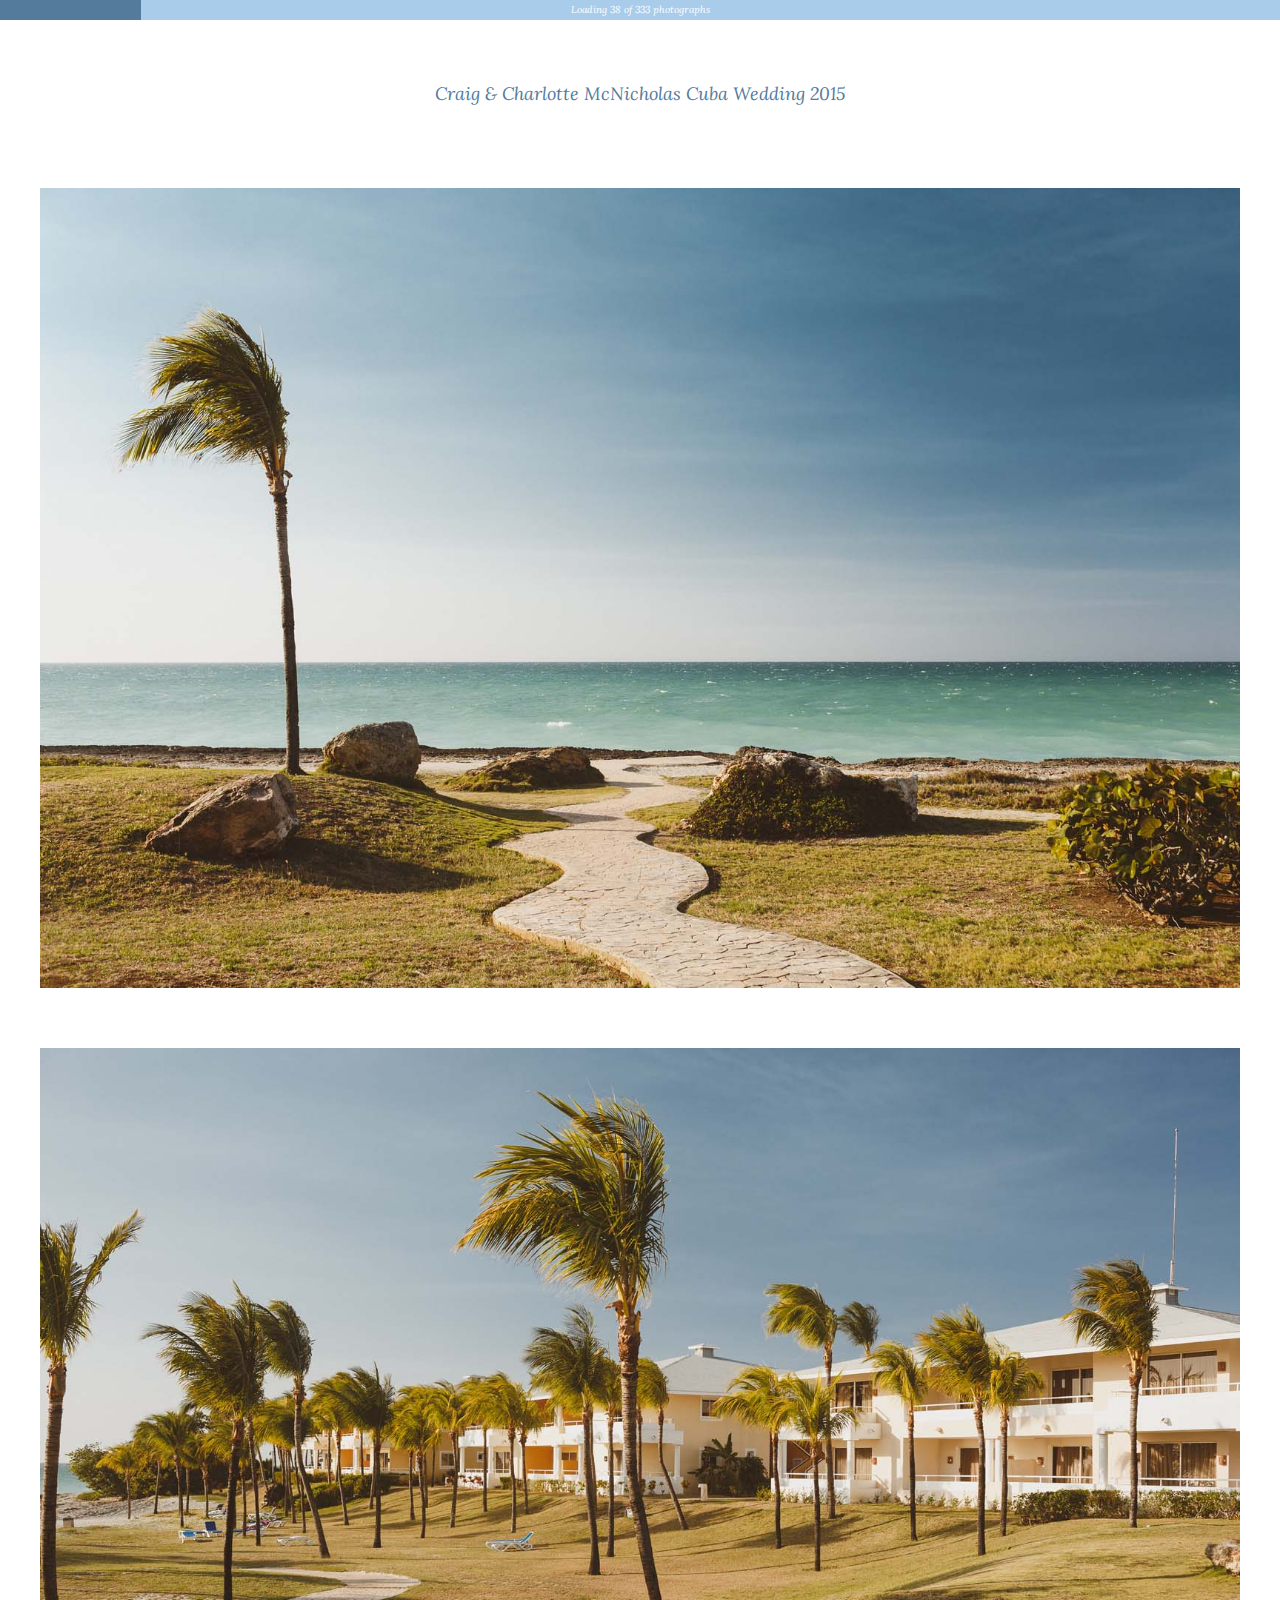
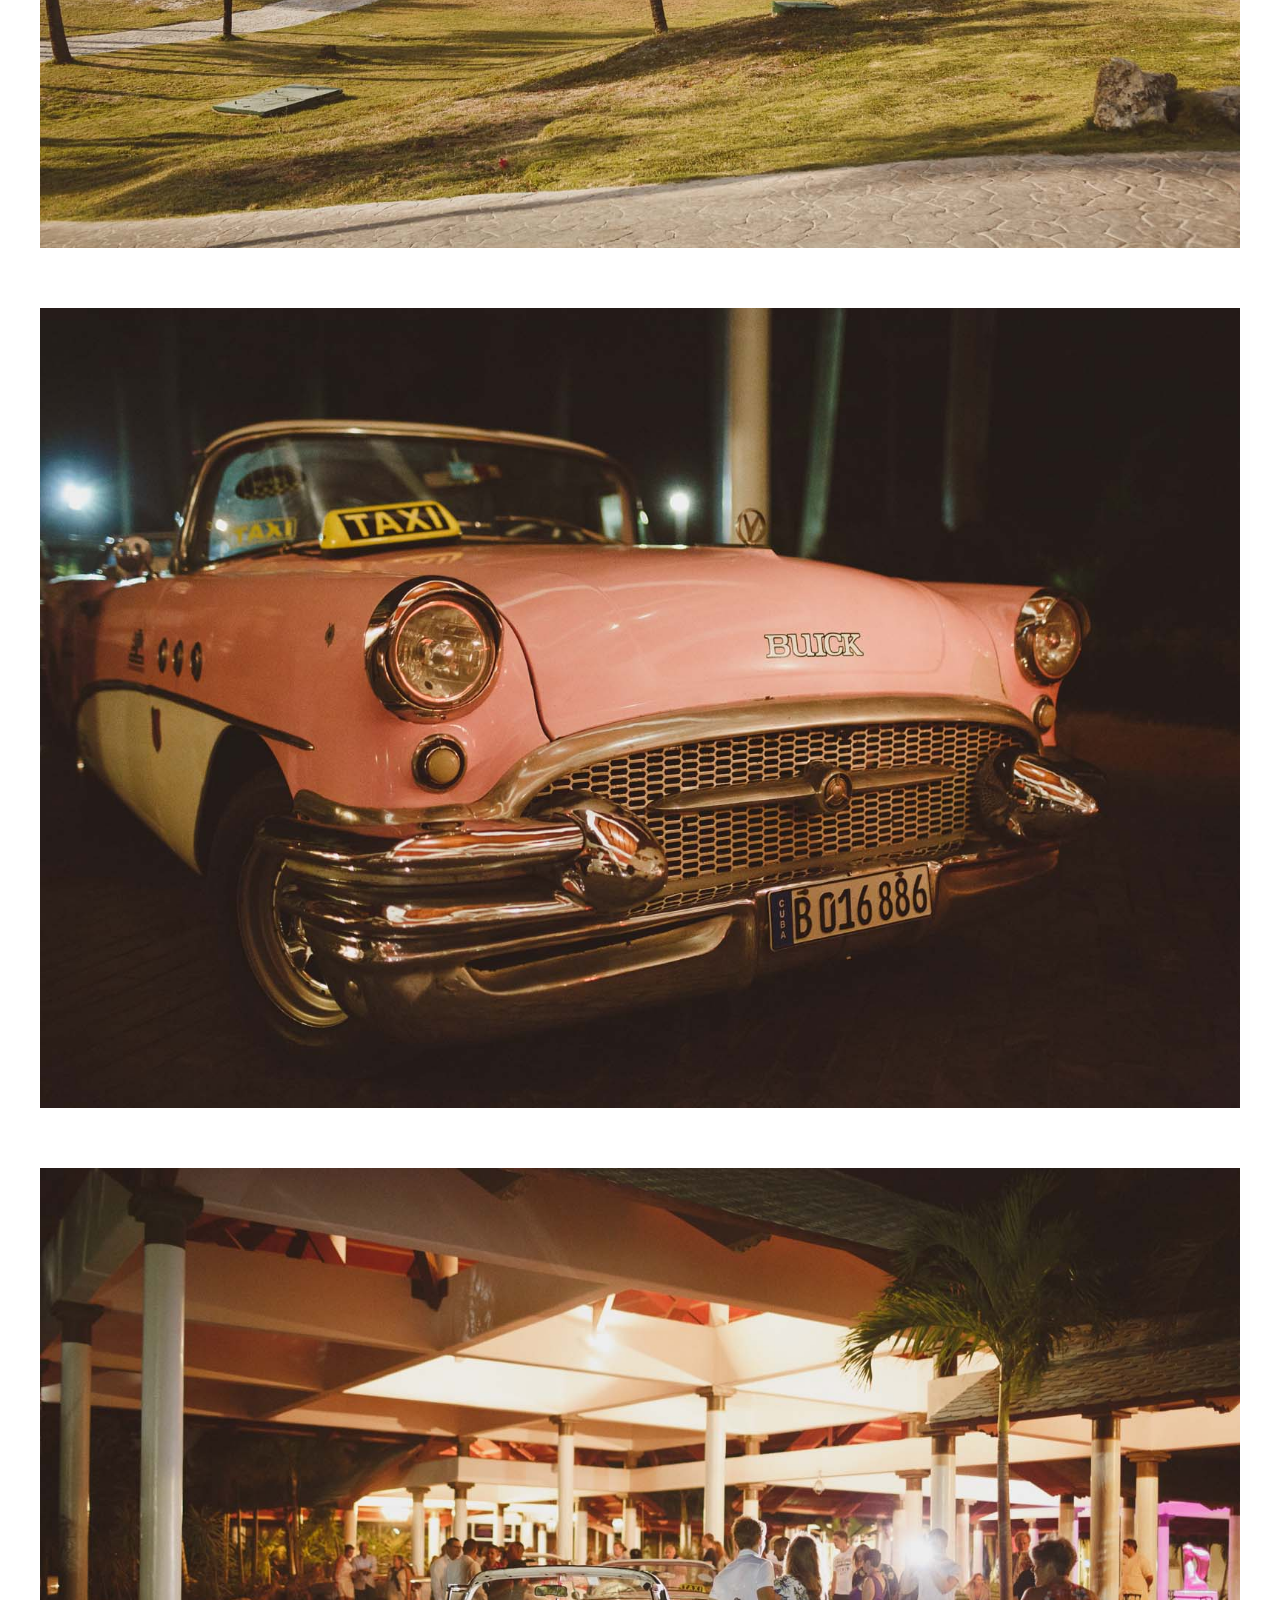
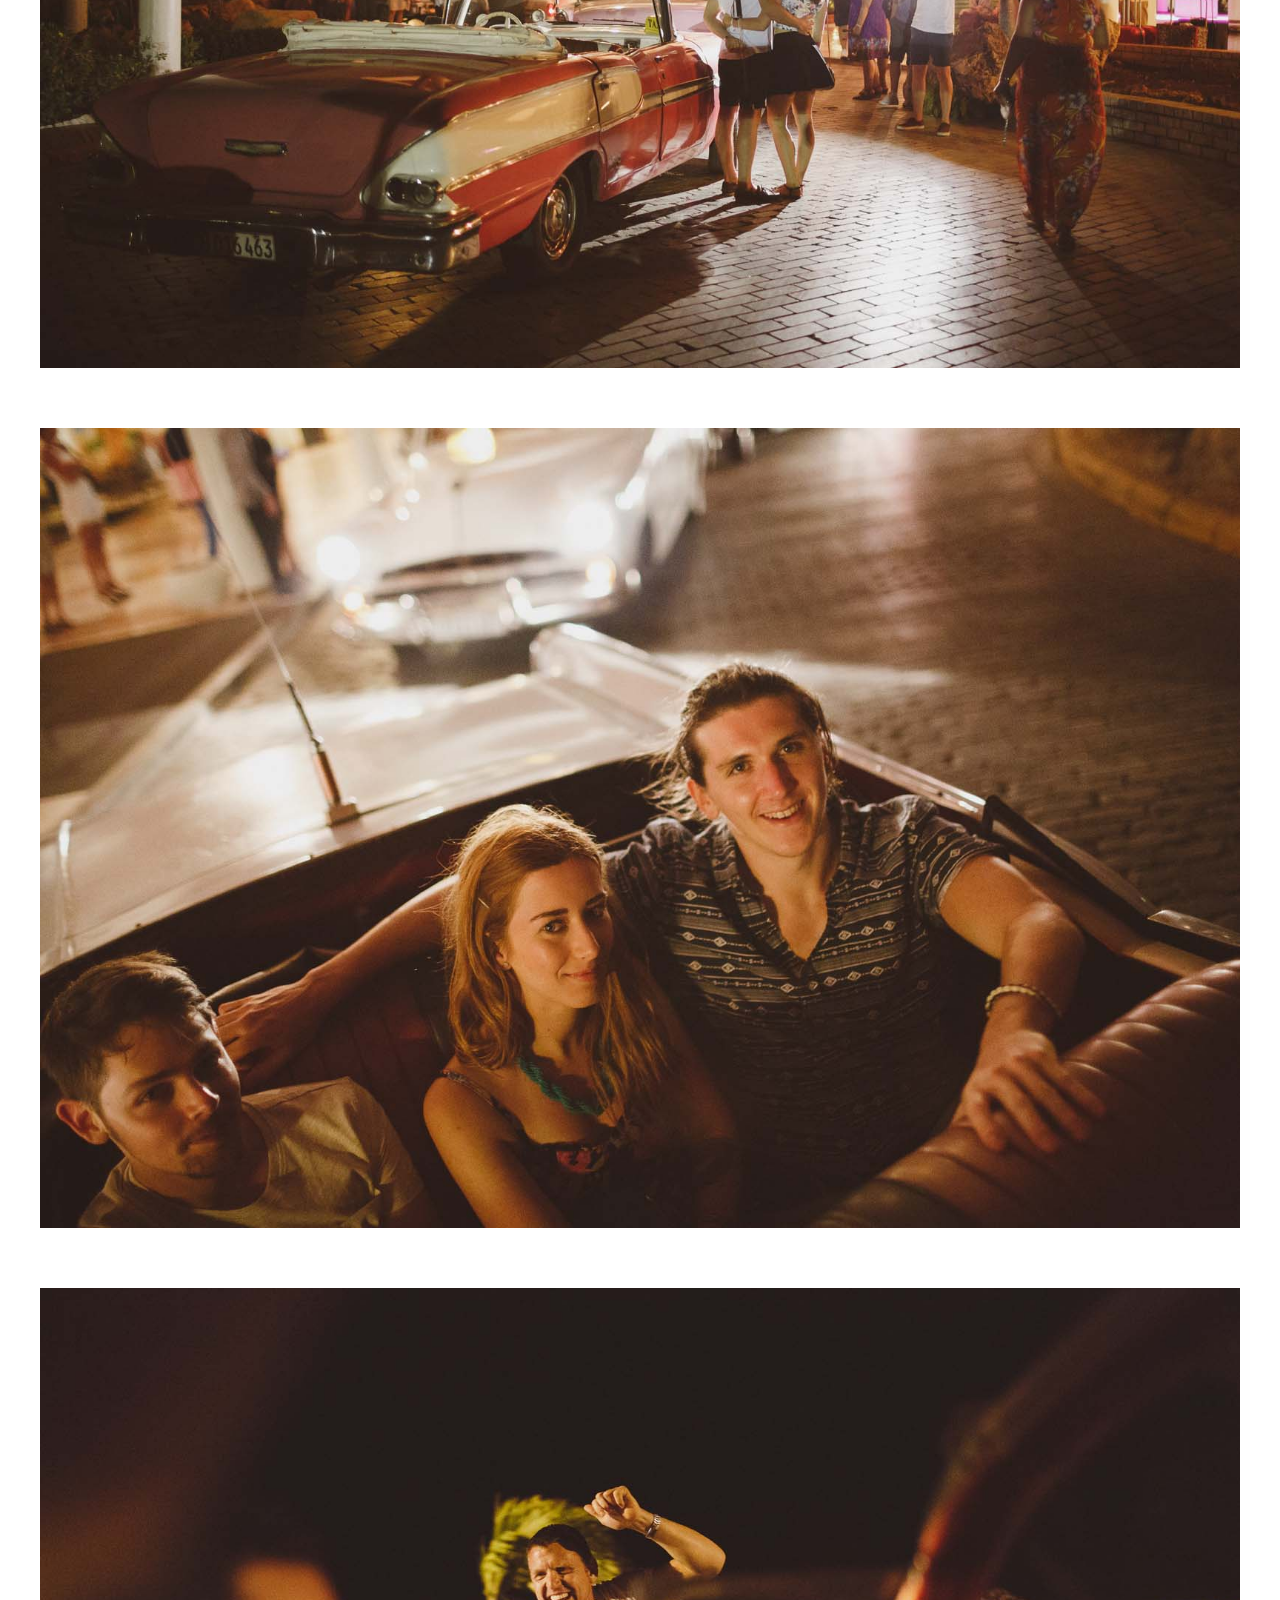
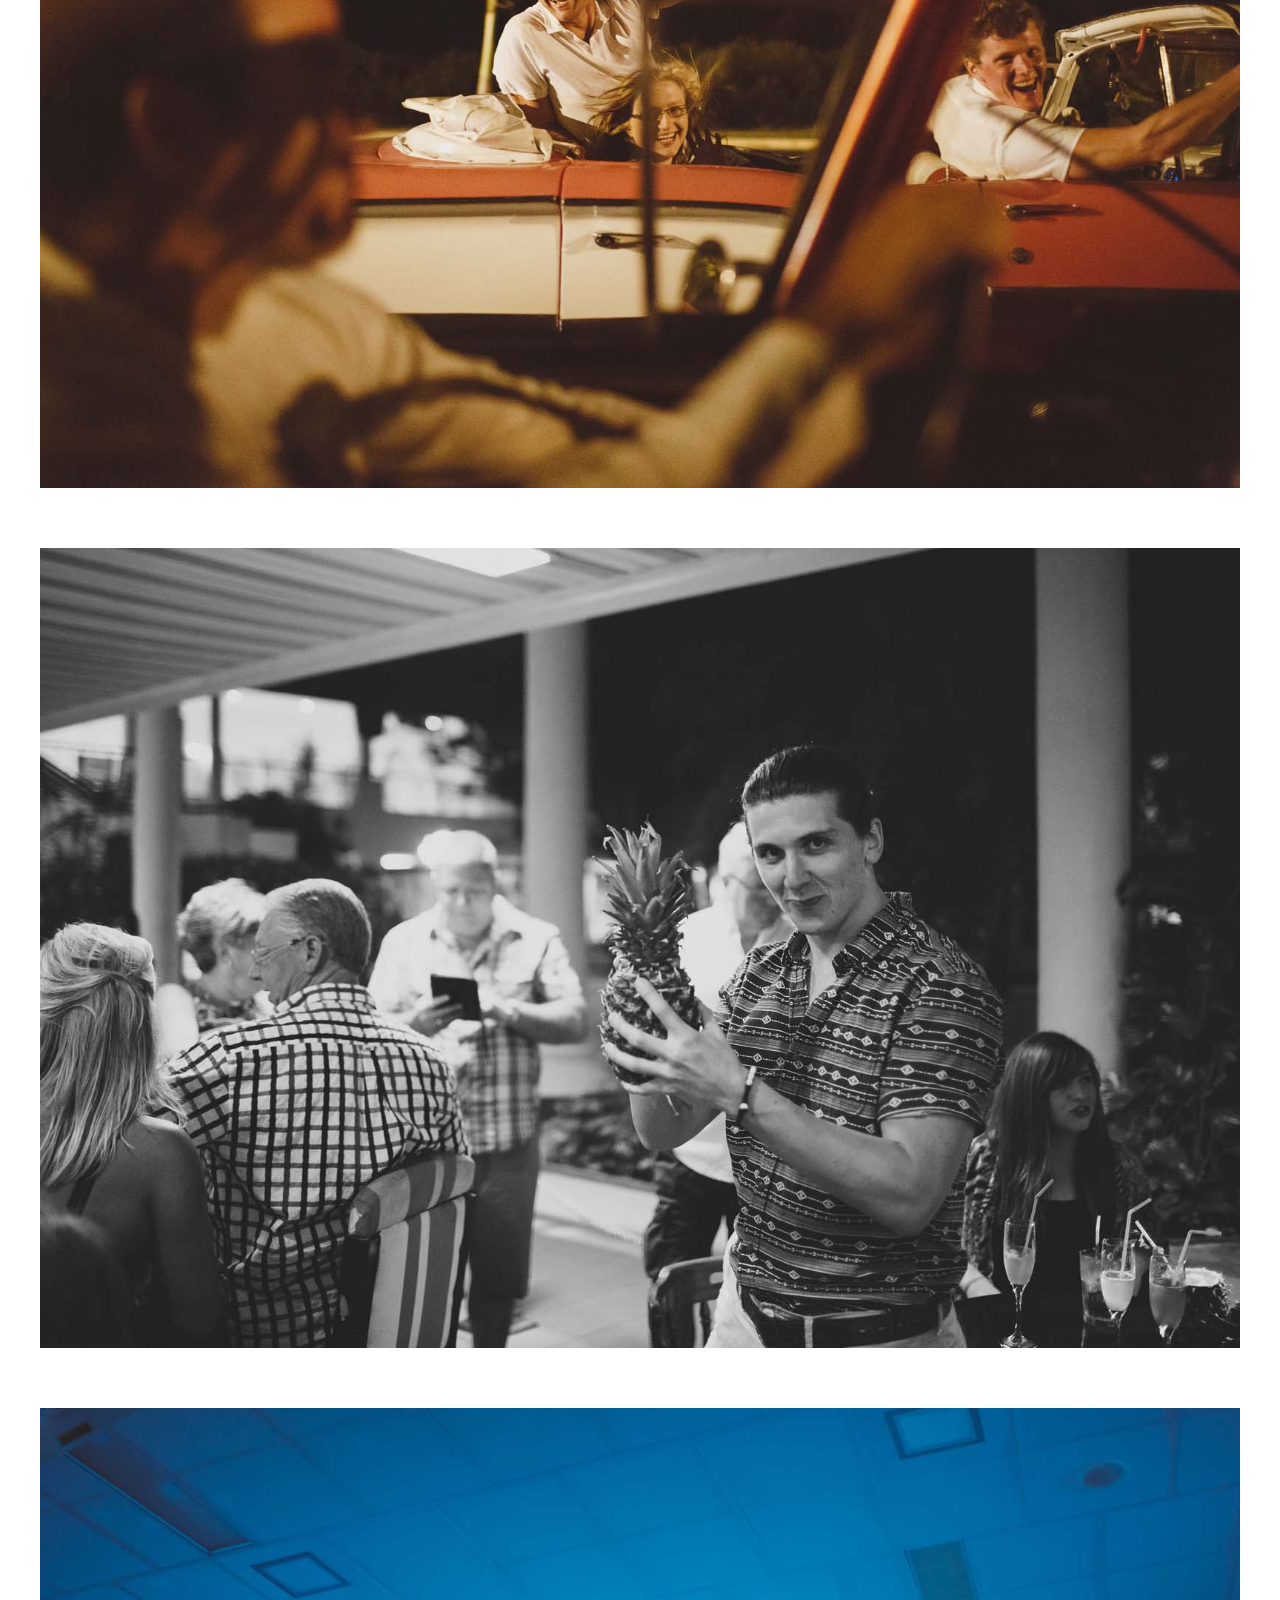
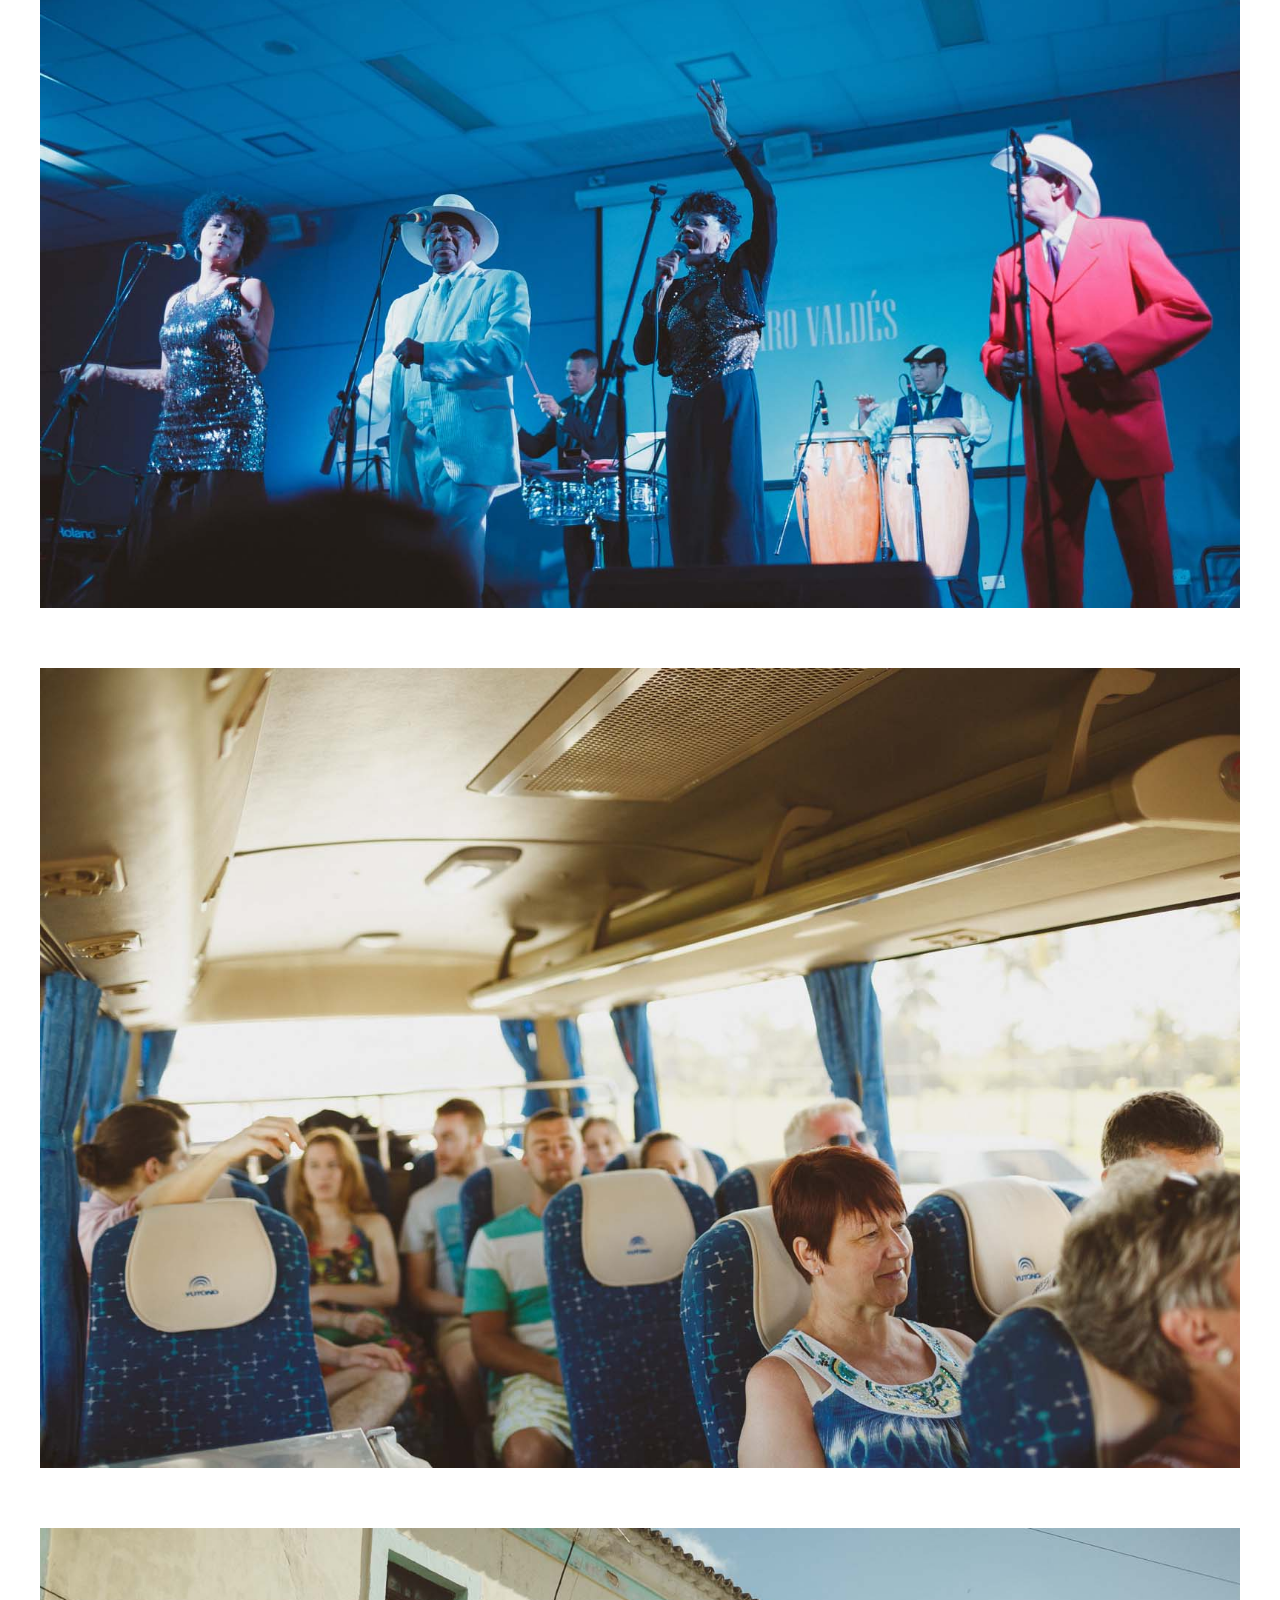
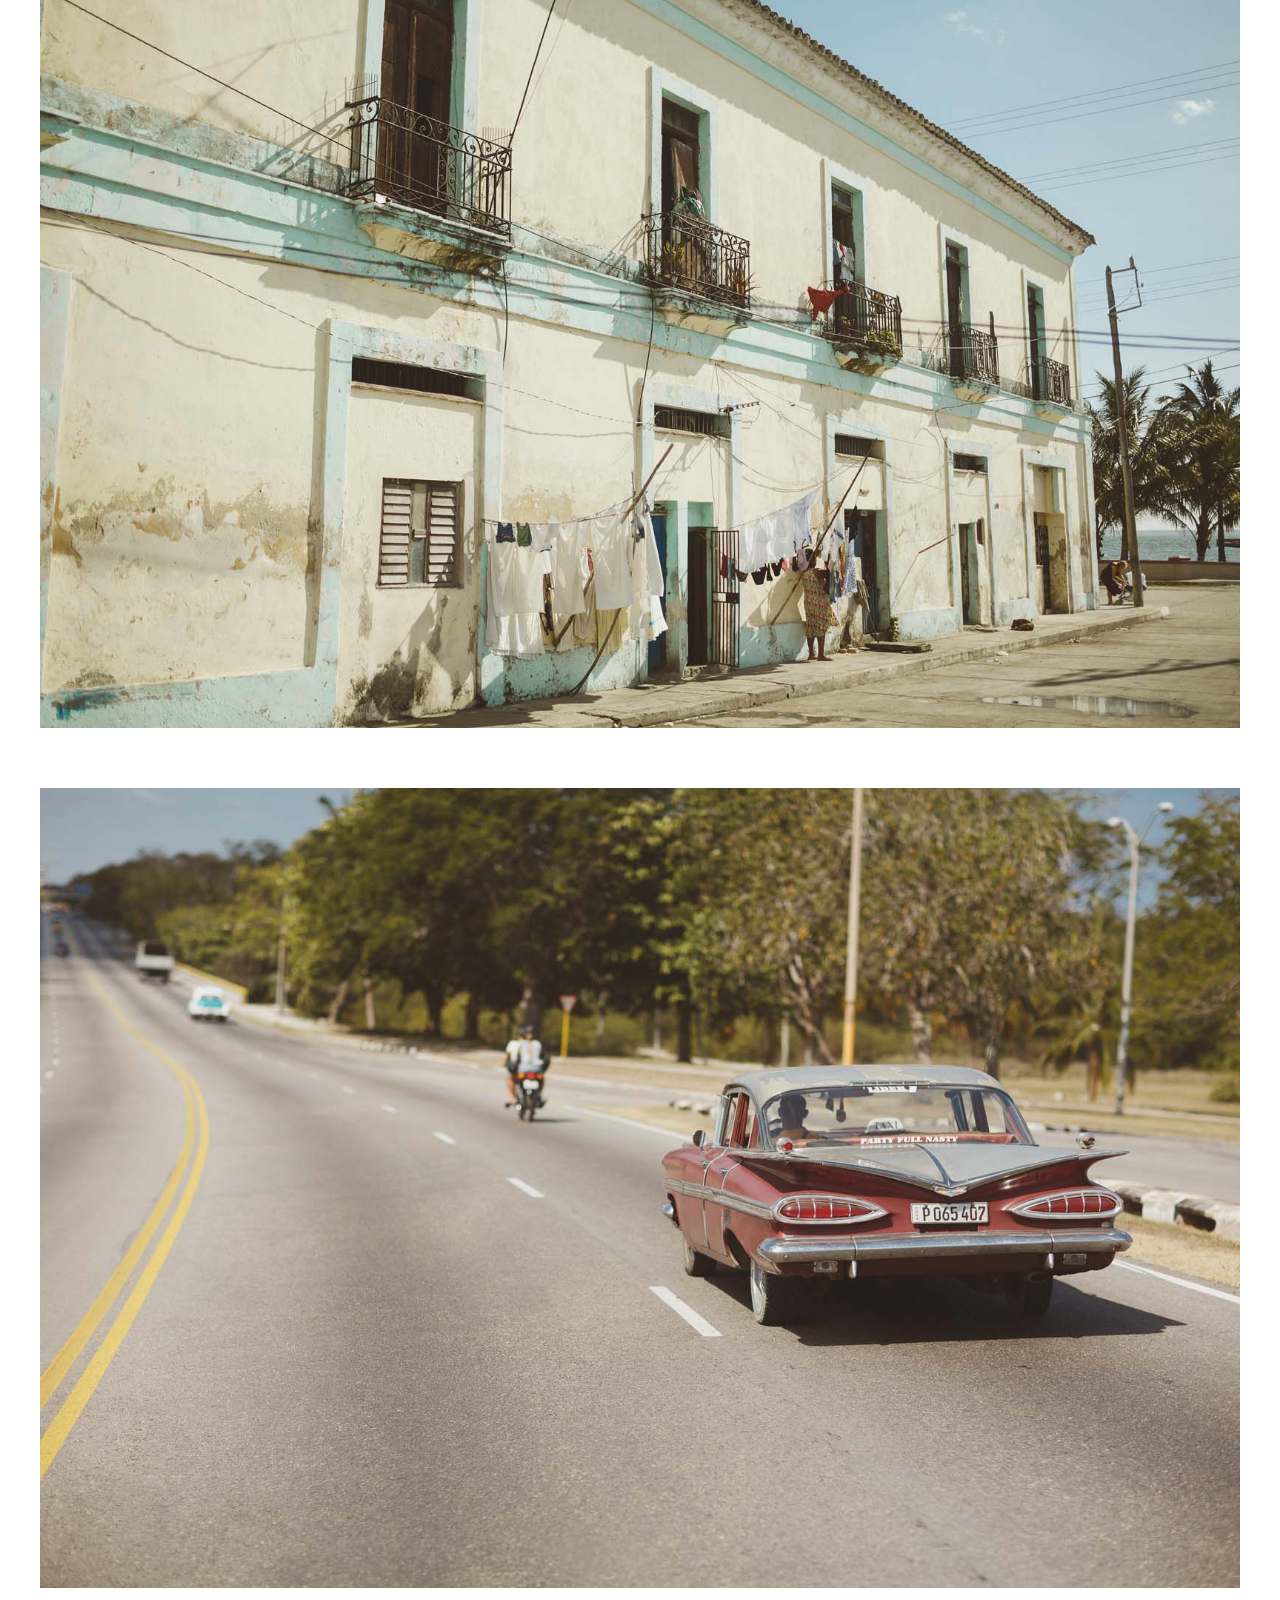
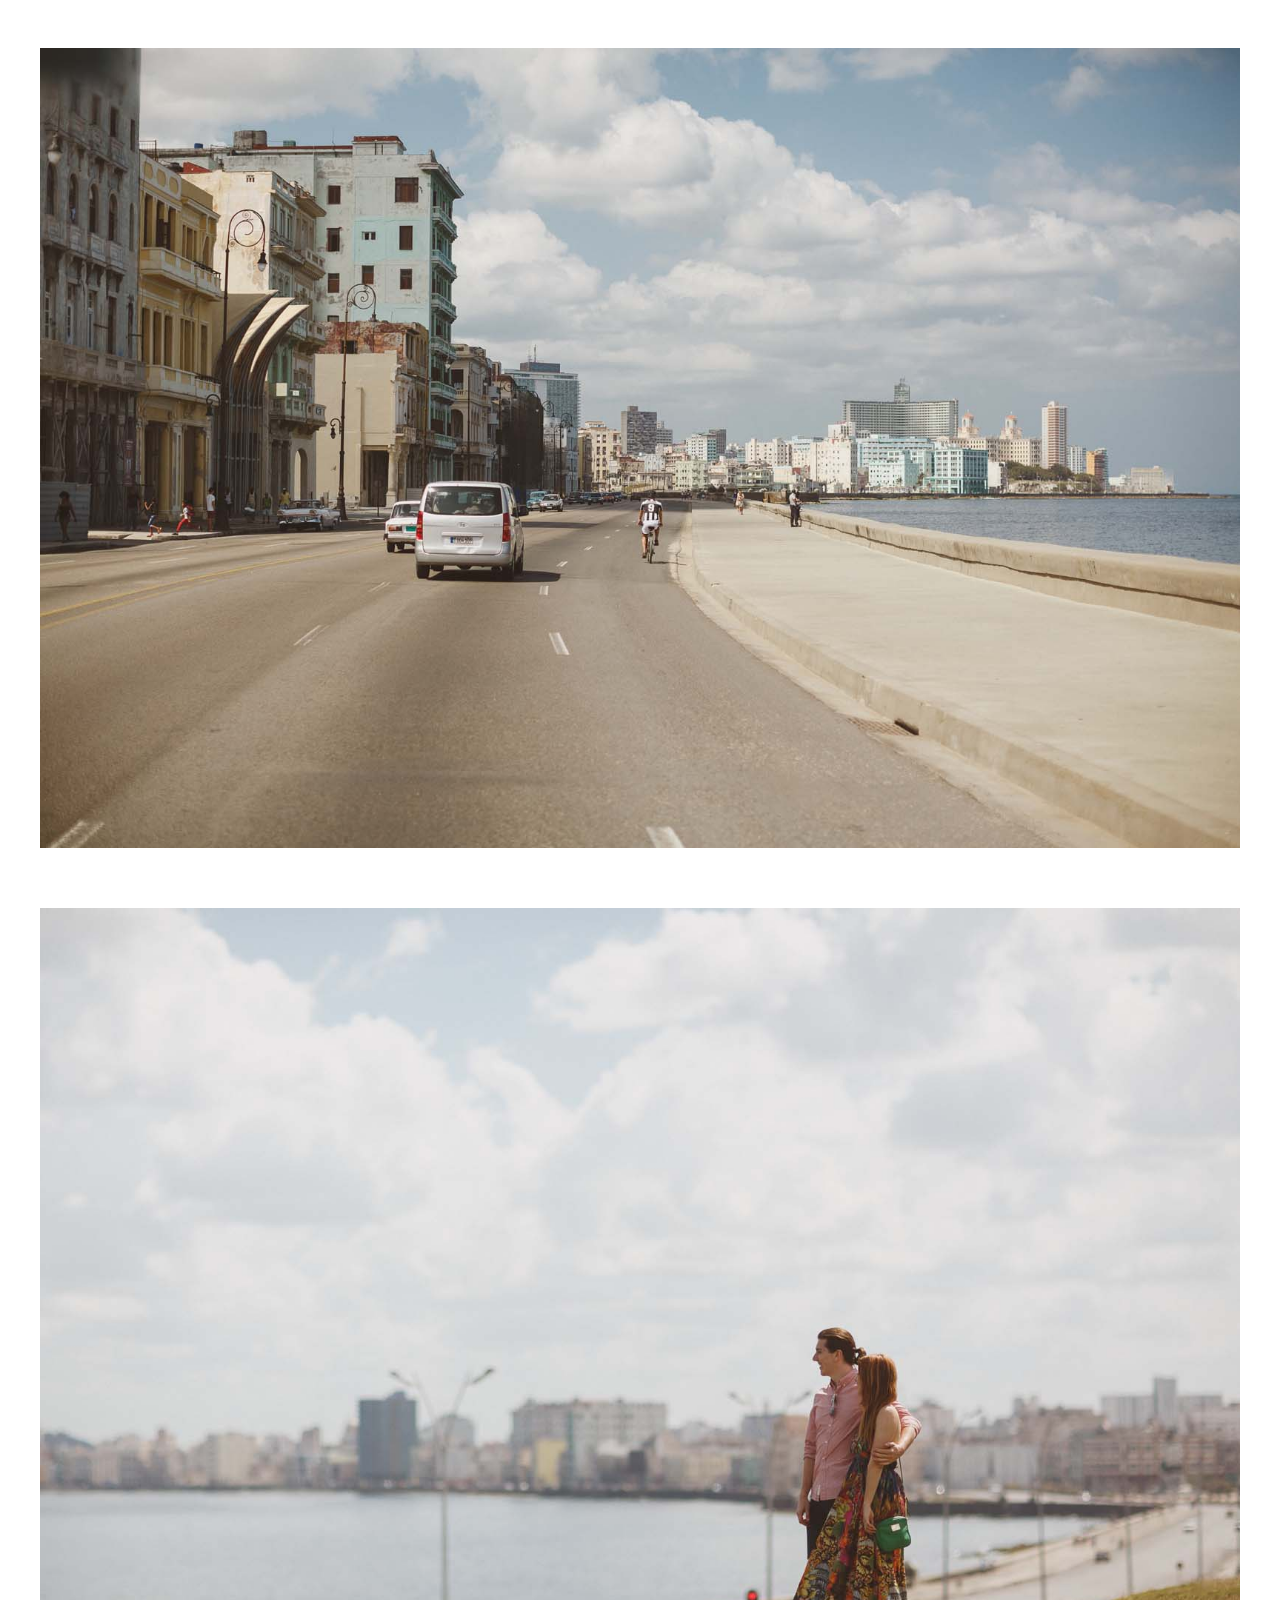
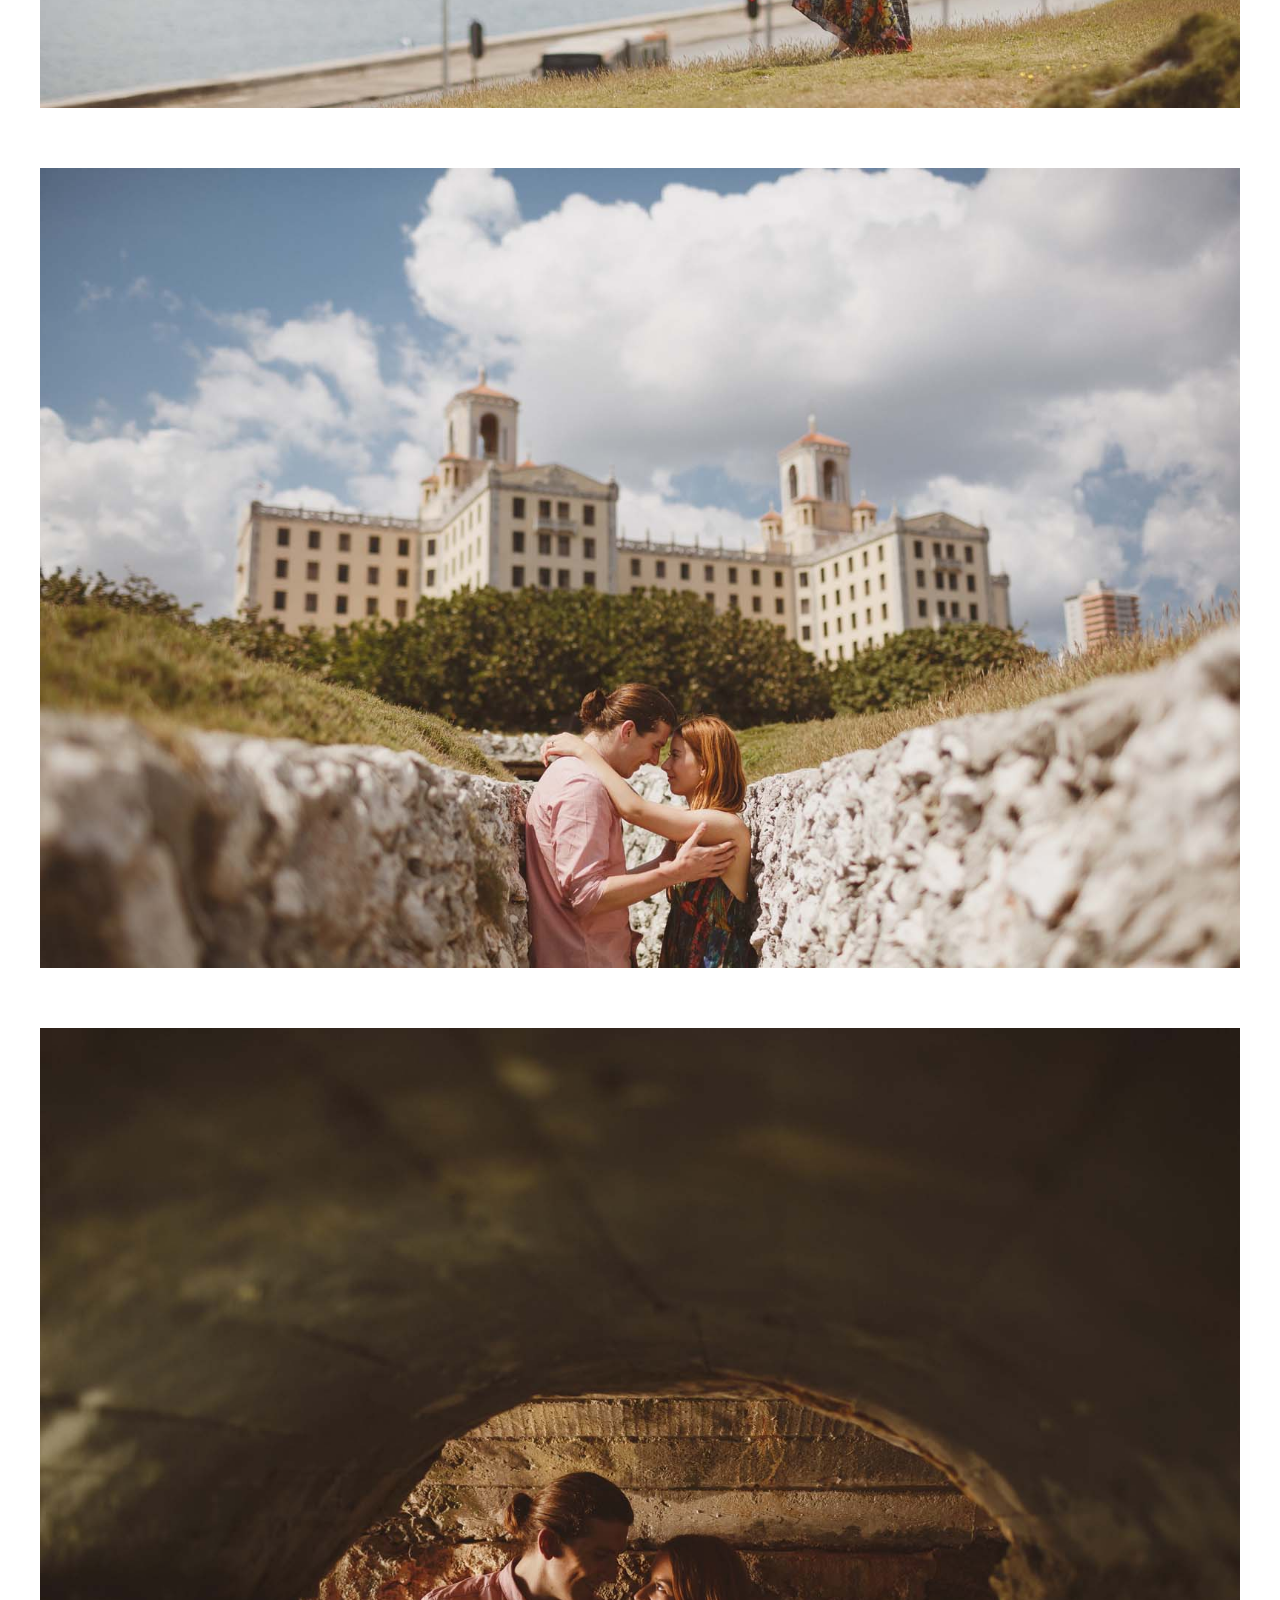
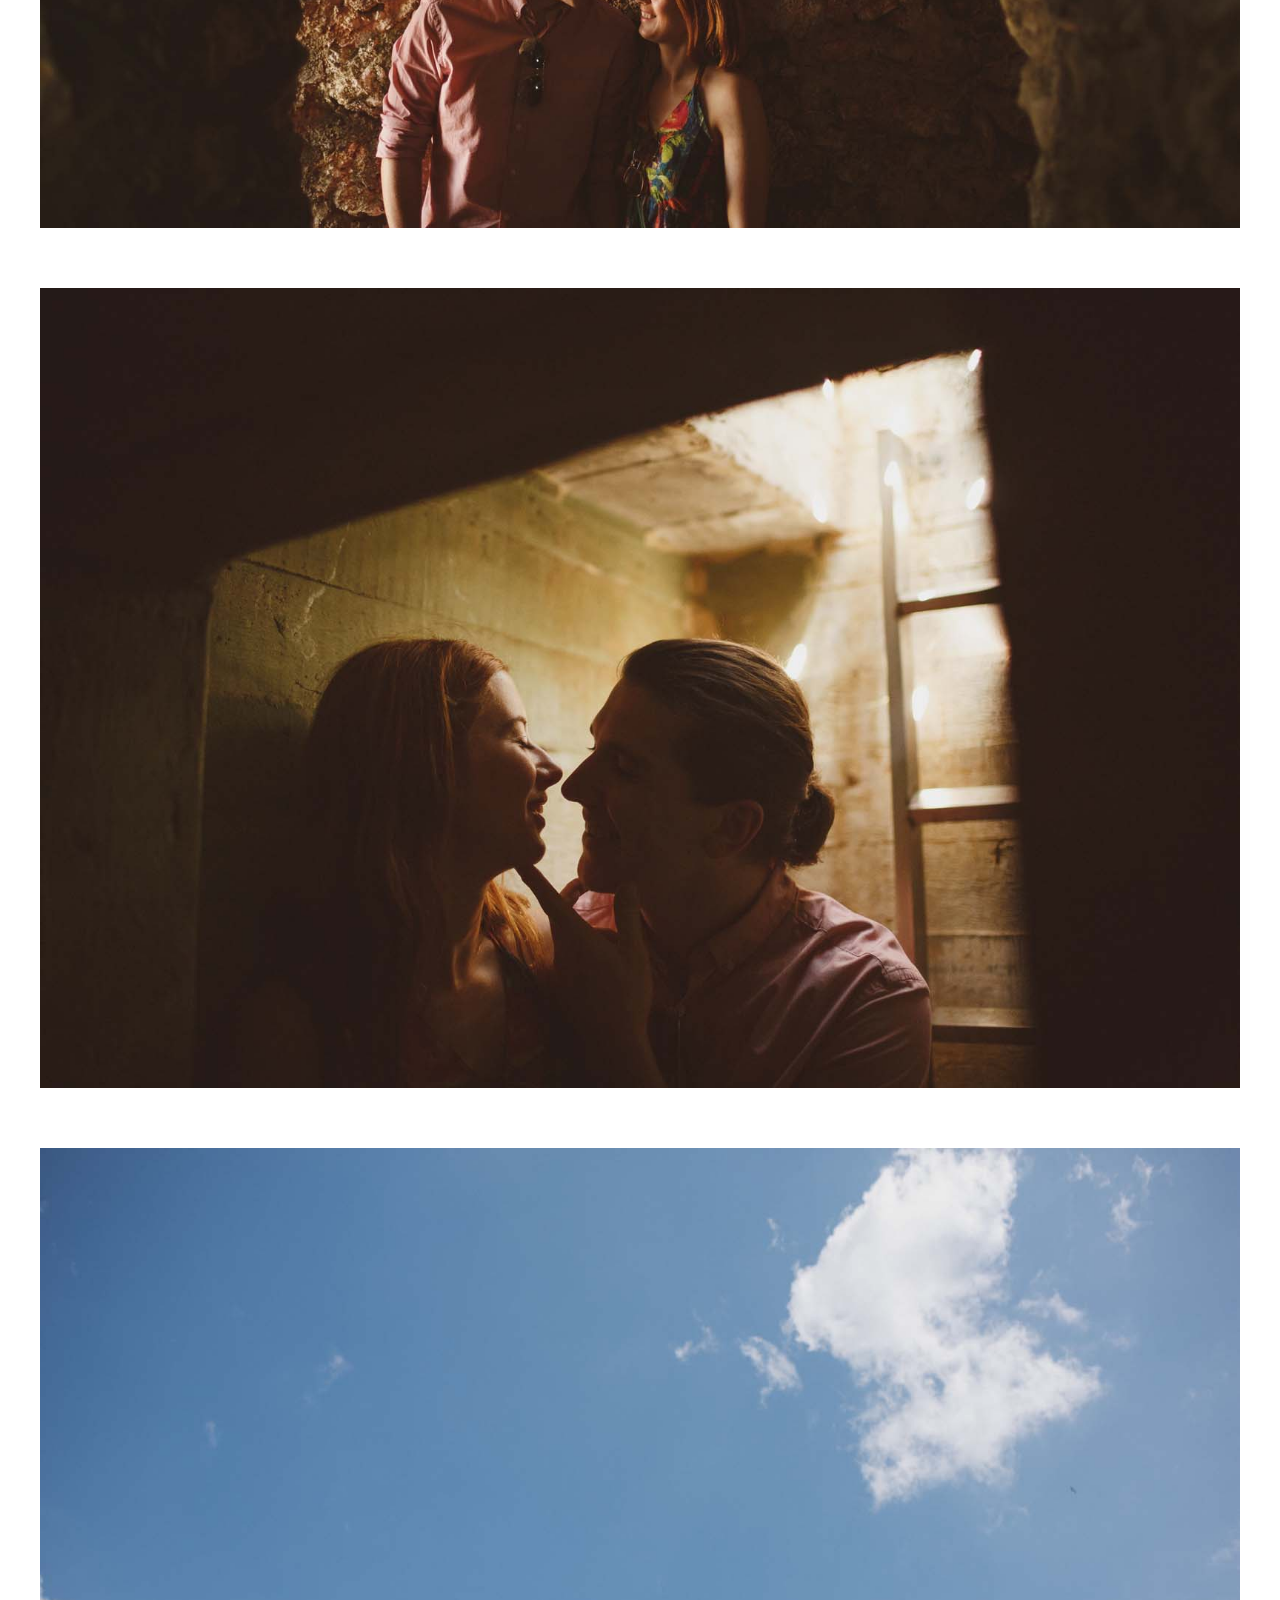
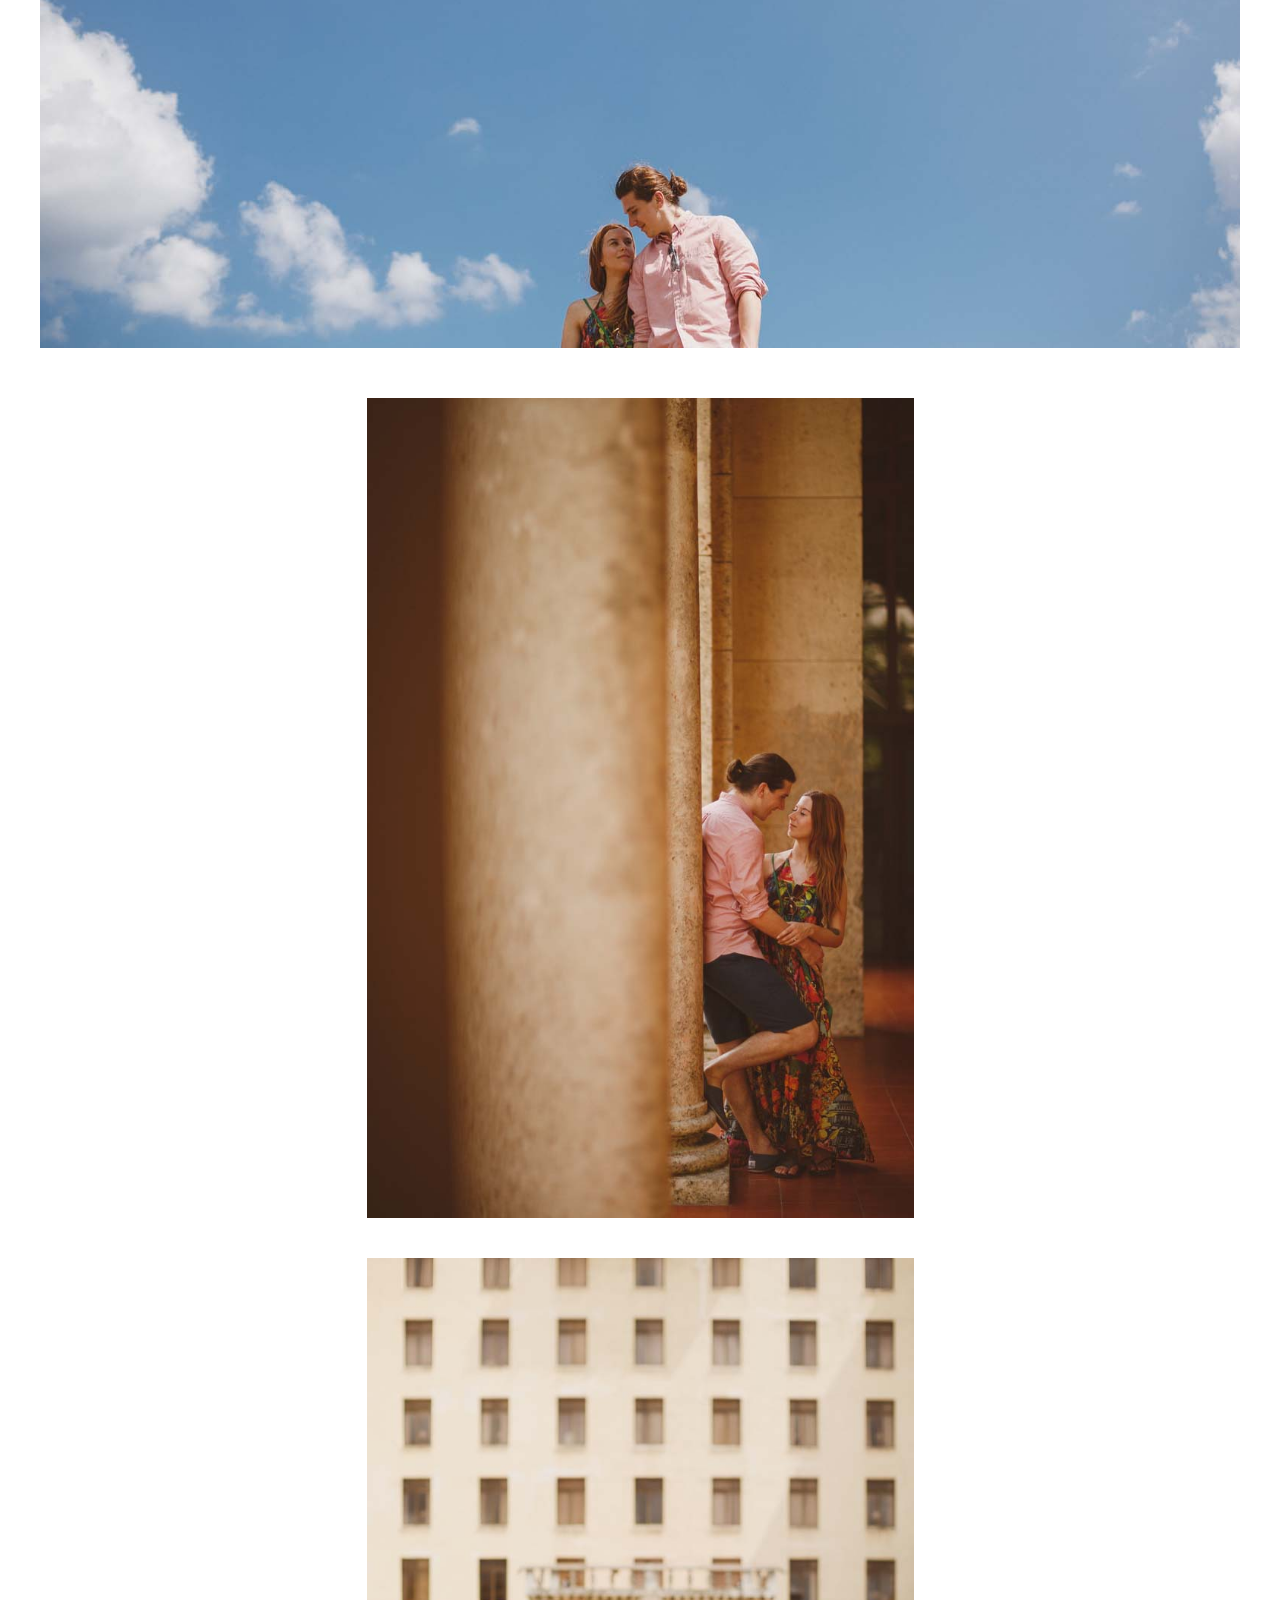
<file: docs/index.html>
<!doctype html>

<html>

	<head>
	
		<meta charset="utf-8" />
		<meta http-equiv="X-UA-Compatible" content="IE=edge" />
		<meta name="viewport" content="width=device-width, initial-scale=1" />
		<meta name="Description" content="Photographs from Craig McNicholas and Charlotte Chapmans Cuba wedding 2015" />
		
		<meta property="og:title" content="Craig &amp; Charlotte McNicholas Cuba Wedding 2015" />
		<meta property="og:description" content="Photographs from Craig McNicholas and Charlotte Chapmans Cuba wedding 2015" />
		<meta property="og:locale" content="en_GB" />
		<meta property="og:type" content="article" />
		<meta property="og:url" content="http://craigandcharlotte.co.uk/" />
		<meta property="og:image" content="http://designdotworks.co.uk/Sites/craigandcharlotte/charlottecraig_656.jpg" />
		<meta property="og:image:width" content="1620" />
		<meta property="og:image:height" content="1080" />
		<meta property="og:article:published_time" content="2015-04-13" />
		<meta property="og:article:modified_time" content="2015-04-16" />
		<meta property="og:article:author" content="Craig McNicholas" />
		<meta property="og:article:author" content="Charlotte Chapman" />
		<meta property="og:article:tag" content="wedding" />
		<meta property="og:article:tag" content="photography" />
		<meta property="og:article:tag" content="cuba" />
		<meta property="og:article:tag" content="ed peers" />
		<meta property="og:article:tag" content="mcnicholas" />
		<meta property="og:article:tag" content="chapman" />
	
		<title>Craig &amp; Charlotte McNicholas Cuba Wedding</title>
		
		<link href="http://fonts.googleapis.com/css?family=Lora:400italic,700italic" rel="stylesheet" type="text/css" />
		
		<style>
		
			* {
				margin: 0;
				padding: 0;
			}
			
			html, body {
				width: 100%;
				height: 100%;
			}
			
			#container {
				position: absolute;
				top: 40px;
				left: 40px;
				right: 40px;
				bottom: 40px;
				
				overflow: visible;
			}
			
			#container section {
				height: 100%;
				width: 100%;
			}
			
			h1 {
				font-family: 'Lora', serif;
				font-size: 18px;
				font-weight: 400;
				font-style: italic;
				text-align: center;
				line-height: 28px;
				
				margin-top: 40px;
				margin-bottom: 70px;
				
				color: #547b9c;
			}
			
			p {
				font-family: 'Lora', serif;
				font-size: 10px;
				font-weight: 400;
				font-style: italic;
				text-align: center;
				line-height: 20px;
				color: #bbb;
				
				margin-bottom: 40px;
			}
			
			.img {
				width: 100%;
				height: 100%;
				margin-bottom: 40px;
				background-position: 50% 50%;
				background-repeat: no-repeat;
				-webkit-background-size: contain;
				-moz-background-size: contain;
				-o-background-size: contain;
				background-size: contain;
			}
			
			@media screen and (orientation:portrait) {
			
				.img.landscape {
					height: 50% !important;
				}
				
			}
			
			#loading {
				position: fixed;
				top: 0;
				right: 0;
				left: 0;
				height: 20px;
				background: #a8ccea;
			}
			
			#loading p {
				position: absolute;
				left: 0;
				right: 0;
				top: 0;
				color: #fff;
				z-index: 1000;
			}
			
			#bar {
				position: absolute;
				z-index: 999;
				top: 0;
				left: 0;
				width: 0%;
				background: #547b9c;
				height: 100%;
				
				-webkit-transition: width 500ms ease-out;
				-moz-transition: width 500ms ease-out;
				-o-transition: width 500ms ease-out;
				transition: width 500ms ease-out;
			}
		
		</style>
		
	</head>
	
	<body>
	
		<div id="container">
		
			<header>
				<h1>Craig &amp; Charlotte McNicholas Cuba Wedding 2015</h1>
			</header>
			
			<section></section>
		
		</div>
		
		<div id="loading">
			<p>Loading 1 of 335 photographs</p>
			<div id="bar"></div>
		</div>
	
		<script src="https://code.jquery.com/jquery-2.1.3.min.js"></script>
		
		<script>
		
			$(document).ready(function() {
			
				var images = [
					'charlottecraig_021.jpg',
					'charlottecraig_024.jpg',
					'charlottecraig_029.jpg',
					'charlottecraig_032.jpg',
					'charlottecraig_039.jpg',
					'charlottecraig_041.jpg',
					'charlottecraig_047.jpg',
					'charlottecraig_058.jpg',
					'charlottecraig_060.jpg',
					'charlottecraig_066.jpg',
					'charlottecraig_071.jpg',
					'charlottecraig_075.jpg',
					'charlottecraig_087.jpg',
					'charlottecraig_089.jpg',
					'charlottecraig_093.jpg',
					'charlottecraig_100.jpg',
					'charlottecraig_105.jpg',
					'charlottecraig_106.jpg',
					'charlottecraig_112.jpg',
					'charlottecraig_114.jpg',
					'charlottecraig_116.jpg',
					'charlottecraig_128.jpg',
					'charlottecraig_130.jpg',
					'charlottecraig_131.jpg',
					'charlottecraig_132.jpg',
					'charlottecraig_133.jpg',
					'charlottecraig_138.jpg',
					'charlottecraig_139.jpg',
					'charlottecraig_150.jpg',
					'charlottecraig_152.jpg',
					'charlottecraig_156.jpg',
					'charlottecraig_158.jpg',
					'charlottecraig_163.jpg',
					'charlottecraig_167.jpg',
					'charlottecraig_170.jpg',
					'charlottecraig_173.jpg',
					'charlottecraig_177.jpg',
					'charlottecraig_179.jpg',
					'charlottecraig_186.jpg',
					'charlottecraig_194.jpg',
					'charlottecraig_196.jpg',
					'charlottecraig_206.jpg',
					'charlottecraig_210.jpg',
					'charlottecraig_212.jpg',
					'charlottecraig_219.jpg',
					'charlottecraig_227.jpg',
					'charlottecraig_229.jpg',
					'charlottecraig_235.jpg',
					'charlottecraig_237.jpg',
					'charlottecraig_239.jpg',
					'charlottecraig_242.jpg',
					'charlottecraig_245.jpg',
					'charlottecraig_246.jpg',
					'charlottecraig_249.jpg',
					'charlottecraig_252.jpg',
					'charlottecraig_253.jpg',
					'charlottecraig_256.jpg',
					'charlottecraig_258.jpg',
					'charlottecraig_259.jpg',
					'charlottecraig_260.jpg',
					'charlottecraig_262.jpg',
					'charlottecraig_263.jpg',
					'charlottecraig_265.jpg',
					'charlottecraig_266.jpg',
					'charlottecraig_268.jpg',
					'charlottecraig_273.jpg',
					'charlottecraig_275.jpg',
					'charlottecraig_276.jpg',
					'charlottecraig_279.jpg',
					'charlottecraig_282.jpg',
					'charlottecraig_284.jpg',
					'charlottecraig_287.jpg',
					'charlottecraig_296.jpg',
					'charlottecraig_299.jpg',
					'charlottecraig_300.jpg',
					'charlottecraig_301.jpg',
					'charlottecraig_302.jpg',
					'charlottecraig_303.jpg',
					'charlottecraig_306.jpg',
					'charlottecraig_307.jpg',
					'charlottecraig_308.jpg',
					'charlottecraig_309.jpg',
					'charlottecraig_315.jpg',
					'charlottecraig_316.jpg',
					'charlottecraig_321.jpg',
					'charlottecraig_322.jpg',
					'charlottecraig_324.jpg',
					'charlottecraig_327.jpg',
					'charlottecraig_331.jpg',
					'charlottecraig_332.jpg',
					'charlottecraig_335.jpg',
					'charlottecraig_339.jpg',
					'charlottecraig_340.jpg',
					'charlottecraig_341.jpg',
					'charlottecraig_342.jpg',
					'charlottecraig_345.jpg',
					'charlottecraig_351.jpg',
					'charlottecraig_355.jpg',
					'charlottecraig_356.jpg',
					'charlottecraig_357.jpg',
					'charlottecraig_360.jpg',
					'charlottecraig_361.jpg',
					'charlottecraig_364.jpg',
					'charlottecraig_365.jpg',
					'charlottecraig_366.jpg',
					'charlottecraig_367.jpg',
					'charlottecraig_369.jpg',
					'charlottecraig_376.jpg',
					'charlottecraig_380.jpg',
					'charlottecraig_382.jpg',
					'charlottecraig_383.jpg',
					'charlottecraig_386.jpg',
					'charlottecraig_389.jpg',
					'charlottecraig_392.jpg',
					'charlottecraig_397.jpg',
					'charlottecraig_407.jpg',
					'charlottecraig_409.jpg',
					'charlottecraig_411.jpg',
					'charlottecraig_413.jpg',
					'charlottecraig_418.jpg',
					'charlottecraig_420.jpg',
					'charlottecraig_428.jpg',
					'charlottecraig_429.jpg',
					'charlottecraig_430.jpg',
					'charlottecraig_432.jpg',
					'charlottecraig_437.jpg',
					'charlottecraig_441.jpg',
					'charlottecraig_442.jpg',
					'charlottecraig_447.jpg',
					'charlottecraig_448.jpg',
					'charlottecraig_450.jpg',
					'charlottecraig_455.jpg',
					'charlottecraig_456.jpg',
					'charlottecraig_457.jpg',
					'charlottecraig_458.jpg',
					'charlottecraig_461.jpg',
					'charlottecraig_462.jpg',
					'charlottecraig_463.jpg',
					'charlottecraig_467.jpg',
					'charlottecraig_468.jpg',
					'charlottecraig_477.jpg',
					'charlottecraig_480.jpg',
					'charlottecraig_483.jpg',
					'charlottecraig_484.jpg',
					'charlottecraig_486.jpg',
					'charlottecraig_488.jpg',
					'charlottecraig_489.jpg',
					'charlottecraig_494.jpg',
					'charlottecraig_495.jpg',
					'charlottecraig_497.jpg',
					'charlottecraig_501.jpg',
					'charlottecraig_505.jpg',
					'charlottecraig_506.jpg',
					'charlottecraig_507.jpg',
					'charlottecraig_509.jpg',
					'charlottecraig_514.jpg',
					'charlottecraig_516.jpg',
					'charlottecraig_517.jpg',
					'charlottecraig_518.jpg',
					'charlottecraig_519.jpg',
					'charlottecraig_522.jpg',
					'charlottecraig_523.jpg',
					'charlottecraig_530.jpg',
					'charlottecraig_531.jpg',
					'charlottecraig_533.jpg',
					'charlottecraig_534.jpg',
					'charlottecraig_538.jpg',
					'charlottecraig_540.jpg',
					'charlottecraig_541.jpg',
					'charlottecraig_542.jpg',
					'charlottecraig_547.jpg',
					'charlottecraig_548.jpg',
					'charlottecraig_552.jpg',
					'charlottecraig_555.jpg',
					'charlottecraig_558.jpg',
					'charlottecraig_561.jpg',
					'charlottecraig_564.jpg',
					'charlottecraig_568.jpg',
					'charlottecraig_571.jpg',
					'charlottecraig_573.jpg',
					'charlottecraig_576.jpg',
					'charlottecraig_583.jpg',
					'charlottecraig_585.jpg',
					'charlottecraig_587.jpg',
					'charlottecraig_588.jpg',
					'charlottecraig_597.jpg',
					'charlottecraig_601.jpg',
					'charlottecraig_602.jpg',
					'charlottecraig_603.jpg',
					'charlottecraig_608.jpg',
					'charlottecraig_609.jpg',
					'charlottecraig_613.jpg',
					'charlottecraig_618.jpg',
					'charlottecraig_619.jpg',
					'charlottecraig_623.jpg',
					'charlottecraig_625.jpg',
					'charlottecraig_626.jpg',
					'charlottecraig_631.jpg',
					'charlottecraig_632.jpg',
					'charlottecraig_636.jpg',
					'charlottecraig_643.jpg',
					'charlottecraig_648.jpg',
					'charlottecraig_651.jpg',
					'charlottecraig_656.jpg',
					'charlottecraig_657.jpg',
					'charlottecraig_661.jpg',
					'charlottecraig_663.jpg',
					'charlottecraig_666.jpg',
					'charlottecraig_669.jpg',
					'charlottecraig_675.jpg',
					'charlottecraig_678.jpg',
					'charlottecraig_682.jpg',
					'charlottecraig_685.jpg',
					'charlottecraig_695.jpg',
					'charlottecraig_696.jpg',
					'charlottecraig_699.jpg',
					'charlottecraig_700.jpg',
					'charlottecraig_702.jpg',
					'charlottecraig_703.jpg',
					'charlottecraig_704.jpg',
					'charlottecraig_705.jpg',
					'charlottecraig_706.jpg',
					'charlottecraig_707.jpg',
					'charlottecraig_708.jpg',
					'charlottecraig_714.jpg',
					'charlottecraig_717.jpg',
					'charlottecraig_718.jpg',
					'charlottecraig_719.jpg',
					'charlottecraig_721.jpg',
					'charlottecraig_724.jpg',
					'charlottecraig_727.jpg',
					'charlottecraig_729.jpg',
					'charlottecraig_730.jpg',
					'charlottecraig_732.jpg',
					'charlottecraig_735.jpg',
					'charlottecraig_736.jpg',
					'charlottecraig_742.jpg',
					'charlottecraig_747.jpg',
					'charlottecraig_752.jpg',
					'charlottecraig_753.jpg',
					'charlottecraig_754.jpg',
					'charlottecraig_756.jpg',
					'charlottecraig_759.jpg',
					'charlottecraig_762.jpg',
					'charlottecraig_767.jpg',
					'charlottecraig_768.jpg',
					'charlottecraig_770.jpg',
					'charlottecraig_772.jpg',
					'charlottecraig_775.jpg',
					'charlottecraig_776.jpg',
					'charlottecraig_778.jpg',
					'charlottecraig_780.jpg',
					'charlottecraig_782.jpg',
					'charlottecraig_785.jpg',
					'charlottecraig_786.jpg',
					'charlottecraig_787.jpg',
					'charlottecraig_790.jpg',
					'charlottecraig_791.jpg',
					'charlottecraig_792.jpg',
					'charlottecraig_794.jpg',
					'charlottecraig_795.jpg',
					'charlottecraig_797.jpg',
					'charlottecraig_802.jpg',
					'charlottecraig_804.jpg',
					'charlottecraig_808.jpg',
					'charlottecraig_809.jpg',
					'charlottecraig_813.jpg',
					'charlottecraig_815.jpg',
					'charlottecraig_817.jpg',
					'charlottecraig_818.jpg',
					'charlottecraig_819.jpg',
					'charlottecraig_820.jpg',
					'charlottecraig_821.jpg',
					'charlottecraig_822.jpg',
					'charlottecraig_823.jpg',
					'charlottecraig_824.jpg',
					'charlottecraig_826.jpg',
					'charlottecraig_828.jpg',
					'charlottecraig_829.jpg',
					'charlottecraig_830.jpg',
					'charlottecraig_831.jpg',
					'charlottecraig_838.jpg',
					'charlottecraig_839.jpg',
					'charlottecraig_843.jpg',
					'charlottecraig_844.jpg',
					'charlottecraig_847.jpg',
					'charlottecraig_848.jpg',
					'charlottecraig_849.jpg',
					'charlottecraig_852.jpg',
					'charlottecraig_856.jpg',
					'charlottecraig_857.jpg',
					'charlottecraig_858.jpg',
					'charlottecraig_859.jpg',
					'charlottecraig_861.jpg',
					'charlottecraig_864.jpg',
					'charlottecraig_865.jpg',
					'charlottecraig_870.jpg',
					'charlottecraig_871.jpg',
					'charlottecraig_872.jpg',
					'charlottecraig_873.jpg',
					'charlottecraig_876.jpg',
					'charlottecraig_879.jpg',
					'charlottecraig_880.jpg',
					'charlottecraig_881.jpg',
					'charlottecraig_882.jpg',
					'charlottecraig_883.jpg',
					'charlottecraig_884.jpg',
					'charlottecraig_887.jpg',
					'charlottecraig_891.jpg',
					'charlottecraig_893.jpg',
					'charlottecraig_895.jpg',
					'charlottecraig_896.jpg',
					'charlottecraig_898.jpg',
					'charlottecraig_900.jpg',
					'charlottecraig_901.jpg',
					'charlottecraig_902.jpg',
					'charlottecraig_906.jpg',
					'charlottecraig_911.jpg',
					'charlottecraig_915.jpg',
					'charlottecraig_918.jpg',
					'charlottecraig_919.jpg',
					'charlottecraig_922.jpg',
					'charlottecraig_927.jpg',
					'charlottecraig_930.jpg',
					'charlottecraig_934.jpg',
					'charlottecraig_935.jpg',
					'charlottecraig_938.jpg',
					'charlottecraig_940.jpg',
					'charlottecraig_941.jpg',
					'charlottecraig_942.jpg',
					'charlottecraig_945.jpg',
					'charlottecraig_946.jpg',
					'charlottecraig_948.jpg'
				];
				
				var container = $('#container section');
				
				var totalPhotographs = images.length;
				var loadingPhotoNumber = 0;
				var loading = false;
				
				var onImageLoad = function() {
					var image = $(document.createElement('div'));
					image.addClass('img');
					
					if(this.width > this.height) {
						image.addClass('landscape');
					}
					
					image.css('background-image', 'url("' + this.src + '")');
					container.append(image);
					
					loading = false;
				};
				
				var updateLoading = function() {
					$('#loading p').text('Loading ' + loadingPhotoNumber + ' of ' + totalPhotographs + ' photographs');
					$('#bar').css('width', Math.round((loadingPhotoNumber / totalPhotographs) * 100) + '%');
				};
				
				var intervalKey;
				
				setInterval(function() {
					updateLoading();
				}, 1000);
				
				intervalKey = setInterval(function() {
					
					if(images.length === 0) {
						$('#loading').fadeOut();
					
						clearInterval(intervalKey);
						
						container.append('<p>Photographs &copy; ed peers photography.<br />Searching for the force? <a href="./v1">Try here instead.</a></p>');
						return;
					}
					
					if(!loading) {
						loadingPhotoNumber++;
					
						var image = new Image();
						image.src = images.shift();
						image.onload = onImageLoad;
						loading = true;
					}
					
				}, 20);
			
			});
		
		</script>
	
	</body>

</html>
</file>
